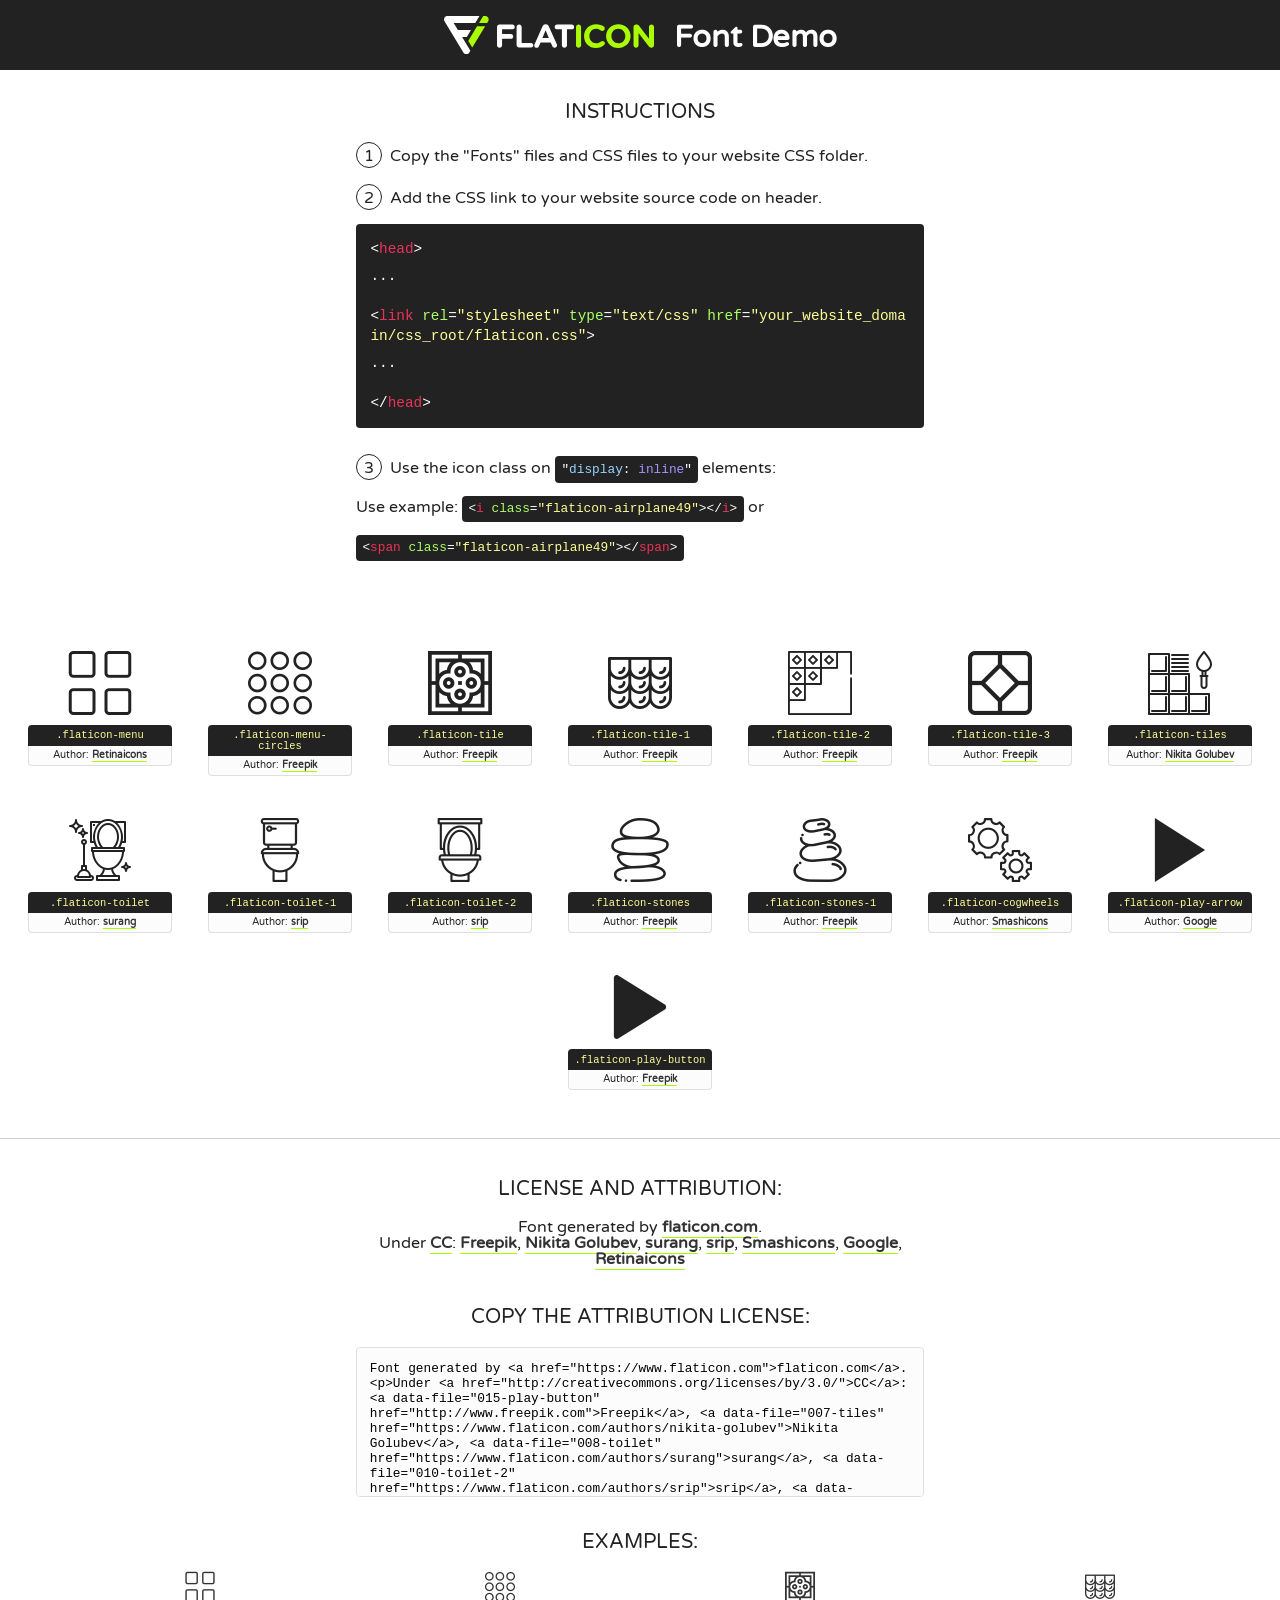
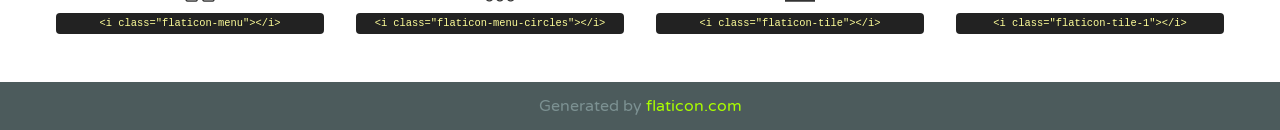
<file: assets/fonts/flaticon.html>
<!DOCTYPE html>
<!--
  Flaticon icon font: Flaticon
  Creation date: 08/10/2020 05:43
-->
<html>
<!DOCTYPE html>
<html>

<head>
    <title>Flaticon WebFont</title>
    <link href="http://fonts.googleapis.com/css?family=Varela+Round" rel="stylesheet" type="text/css" />
    <link rel="stylesheet" type="text/css" href="flaticon.css">
    <meta charset="UTF-8">
    <style>
    html, body, div, span, applet, object, iframe,
    h1, h2, h3, h4, h5, h6, p, blockquote, pre,
    a, abbr, acronym, address, big, cite, code,
    del, dfn, em, img, ins, kbd, q, s, samp,
    small, strike, strong, sub, sup, tt, var,
    b, u, i, center,
    dl, dt, dd, ol, ul, li,
    fieldset, form, label, legend,
    table, caption, tbody, tfoot, thead, tr, th, td,
    article, aside, canvas, details, embed, 
    figure, figcaption, footer, header, hgroup, 
    menu, nav, output, ruby, section, summary,
    time, mark, audio, video {
        margin: 0;
        padding: 0;
        border: 0;
        font-size: 100%;
        font: inherit;
        vertical-align: baseline;
    }
    /* HTML5 display-role reset for older browsers */
    article, aside, details, figcaption, figure, 
    footer, header, hgroup, menu, nav, section {
        display: block;
    }
    body {
        line-height: 1;
    }
    ol, ul {
        list-style: none;
    }
    blockquote, q {
        quotes: none;
    }
    blockquote:before, blockquote:after,
    q:before, q:after {
        content: '';
        content: none;
    }
    table {
        border-collapse: collapse;
        border-spacing: 0;
    }
    body {
        font-family: 'Varela Round', Helvetica, Arial, sans-serif;
        font-size: 16px;
        color: #222;
    }
    a {
        color: #333;
        border-bottom: 1px solid #a9fd00;
        font-weight: bold;
        text-decoration: none;
    }
    * {
        -moz-box-sizing: border-box;
        -webkit-box-sizing: border-box;
        box-sizing: border-box;
        margin: 0;
        padding: 0;
    }
    [class^="flaticon-"]:before, [class*=" flaticon-"]:before, [class^="flaticon-"]:after, [class*=" flaticon-"]:after {
        font-family: Flaticon;
        font-size: 30px;
        font-style: normal;
        margin-left: 20px;
        color: #333;
    }
    .wrapper {
        max-width: 600px;
        margin: auto;
        padding: 0 1em;
    }
    .title {
        font-size: 1.25em;
        text-align: center;
        margin-bottom: 1em;
        text-transform: uppercase;
    }
    header {
        text-align: center;
        background-color: #222;
        color: #fff;
        padding: 1em;
    }
    header .logo {
        width: 210px;
        height: 38px;
        display: inline-block;
        vertical-align: middle;
        margin-right: 1em;
        border: none;
    }
    header strong {
        font-size: 1.95em;
        font-weight: bold;
        vertical-align: middle;
        margin-top: 5px;
        display: inline-block;
    }
    .demo {
        margin: 2em auto;
        line-height: 1.25em;
    }
    .demo ul li {
        margin-bottom: 1em;
    }
    .demo ul li .num {
        color: #222;
        border-radius: 20px;
        display: inline-block;
        width: 26px;
        padding: 3px;
        height: 26px;
        text-align: center;
        margin-right: 0.5em;
        border: 1px solid #222;
    }
    .demo ul li code {
        background-color: #222;
        border-radius: 4px;
        padding: 0.25em 0.5em;
        display: inline-block;
        color: #fff;
        font-family: Consolas,Monaco,Lucida Console,Liberation Mono,DejaVu Sans Mono,Bitstream Vera Sans Mono,Courier New, monospace;
        font-weight: lighter;
        margin-top: 1em;
        font-size: 0.8em;
        word-break: break-all;
    }
    .demo ul li code.big {
        padding: 1em;
        font-size: 0.9em;
    }
    .demo ul li code .red {
        color: #EF3159;
    }
    .demo ul li code .green {
        color: #ACFF65;
    }
    .demo ul li code .yellow {
        color: #FFFF99;
    }
    .demo ul li code .blue {
        color: #99D3FF;
    }
    .demo ul li code .purple {
        color: #A295FF;
    }
    .demo ul li code .dots {
        margin-top: 0.5em;
        display: block;
    }
    #glyphs {
        border-bottom: 1px solid #ccc;
        padding: 2em 0;
        text-align: center;
    }
    .glyph {
        display: inline-block;
        width: 9em;
        margin: 1em;
        text-align: center;
        vertical-align: top;
        background: #FFF;
    }
    .glyph .glyph-icon {
        padding: 10px;
        display: block;
        font-family:"Flaticon";
        font-size: 64px;
        line-height: 1;
    }
    .glyph .glyph-icon:before {
        font-size: 64px;
        color: #222;
        margin-left: 0;
    }
    .class-name {
        font-size: 0.65em;
        background-color: #222;
        color: #fff;
        border-radius: 4px 4px 0 0;
        padding: 0.5em;
        color: #FFFF99;
        font-family: Consolas,Monaco,Lucida Console,Liberation Mono,DejaVu Sans Mono,Bitstream Vera Sans Mono,Courier New, monospace;
    }
    .author-name {
        font-size: 0.6em;
        background-color: #fcfcfd;
        border: 1px solid #DEDEE4;
        border-top: 0;
        border-radius: 0 0 4px 4px;
        padding: 0.5em;
    }
    .class-name:last-child {
        font-size: 10px;
        color:#888;
    }
    .class-name:last-child a {
        font-size: 10px;
        color:#555;
    }
    .class-name:last-child a:hover {
        color:#a9fd00;
    }
    .glyph > input {
        display: block;
        width: 100px;
        margin: 5px auto;
        text-align: center;
        font-size: 12px;
        cursor: text;
    }
    .glyph > input.icon-input {
        font-family:"Flaticon";
        font-size: 16px;
        margin-bottom: 10px;
    }
    .attribution .title {
        margin-top: 2em;
    }
    .attribution textarea {
        background-color: #fcfcfd;
        padding: 1em;
        border: none;
        box-shadow: none;
        border: 1px solid #DEDEE4;
        border-radius: 4px;
        resize: none;
        width: 100%;
        height: 150px;
        font-size: 0.8em;
        font-family: Consolas,Monaco,Lucida Console,Liberation Mono,DejaVu Sans Mono,Bitstream Vera Sans Mono,Courier New, monospace;
        -webkit-appearance: none;
    }
    .iconsuse {
        margin: 2em auto;
        text-align: center;
        max-width: 1200px;
    }
    .iconsuse:after {
        content: '';
        display: table;
        clear: both;
    }
    .iconsuse .image {
        float: left;
        width: 25%;
        padding: 0 1em;
    }
    .iconsuse .image p {
        margin-bottom: 1em;
    }
    .iconsuse .image span {
        display: block;
        font-size: 0.65em;
        background-color: #222;
        color: #fff;
        border-radius: 4px;
        padding: 0.5em;
        color: #FFFF99;
        margin-top: 1em;
        font-family: Consolas,Monaco,Lucida Console,Liberation Mono,DejaVu Sans Mono,Bitstream Vera Sans Mono,Courier New, monospace;
    }
    #footer {
        text-align: center;
        background-color: #4C5B5C;
        color: #7c9192;
        padding: 1em;
    }
    #footer a {
        border: none;
        color: #a9fd00;
        font-weight: normal;
    }
    @media (max-width: 960px) {
        .iconsuse .image {
            width: 50%;
        }
    }
    @media (max-width: 560px) {
        .iconsuse .image {
            width: 100%;
        }
    }
    </style>
</head>

<body class="characters-off">

    <header>
        <a href="https://www.flaticon.com" target="_blank" class="logo">
            <svg version="1.1" xmlns="http://www.w3.org/2000/svg" xmlns:xlink="http://www.w3.org/1999/xlink" xmlns:a="http://ns.adobe.com/AdobeSVGViewerExtensions/3.0/" viewBox="0 0 560.875 102.036" enable-background="new 0 0 560.875 102.036" xml:space="preserve">
                <defs>
                </defs>
                <g>
                    <g class="letters">
                        <path fill="#ffffff" d="M141.596,29.675c0-3.777,2.985-6.767,6.764-6.767h34.438c3.426,0,6.15,2.728,6.15,6.15
                        c0,3.43-2.724,6.149-6.15,6.149h-27.674v13.091h23.719c3.429,0,6.151,2.724,6.151,6.15c0,3.43-2.723,6.149-6.151,6.149h-23.719
                        v17.574c0,3.773-2.986,6.761-6.764,6.761c-3.779,0-6.764-2.989-6.764-6.761V29.675z"></path>
                        <path fill="#ffffff" d="M193.844,29.149c0-3.781,2.985-6.767,6.764-6.767c3.776,0,6.763,2.985,6.763,6.767v42.957h25.039
                        c3.426,0,6.149,2.726,6.149,6.153c0,3.425-2.723,6.15-6.149,6.15h-31.802c-3.779,0-6.764-2.986-6.764-6.768V29.149z"></path>
                        <path fill="#ffffff" d="M241.891,75.71l21.438-48.407c1.492-3.341,4.215-5.357,7.906-5.357h0.792
                        c3.686,0,6.323,2.017,7.815,5.357l21.439,48.407c0.436,0.967,0.701,1.845,0.701,2.723c0,3.602-2.809,6.501-6.414,6.501
                        c-3.161,0-5.269-1.845-6.499-4.655l-4.132-9.661h-27.059l-4.301,10.102c-1.144,2.631-3.426,4.214-6.237,4.214
                        c-3.517,0-6.24-2.81-6.24-6.325C241.1,77.64,241.451,76.677,241.891,75.71z M279.932,58.666l-8.521-20.297l-8.526,20.297H279.932
                        z"></path>
                        <path fill="#ffffff" d="M314.864,35.387H301.86c-3.429,0-6.239-2.813-6.239-6.238c0-3.429,2.811-6.24,6.239-6.24h39.533
                        c3.426,0,6.237,2.811,6.237,6.24c0,3.425-2.811,6.238-6.237,6.238h-13.001v42.785c0,3.773-2.99,6.761-6.764,6.761
                        c-3.779,0-6.764-2.989-6.764-6.761V35.387z"></path>
                        <path fill="#A9FD00" d="M352.615,29.149c0-3.781,2.985-6.767,6.767-6.767c3.774,0,6.761,2.985,6.761,6.767v49.024
                        c0,3.773-2.987,6.761-6.761,6.761c-3.781,0-6.767-2.989-6.767-6.761V29.149z"></path>
                        <path fill="#A9FD00" d="M374.132,53.836v-0.179c0-17.481,13.178-31.801,32.065-31.801c9.22,0,15.459,2.458,20.557,6.238
                        c1.402,1.054,2.637,2.985,2.637,5.357c0,3.692-2.985,6.59-6.681,6.59c-1.845,0-3.071-0.702-4.044-1.319
                        c-3.776-2.813-7.729-4.393-12.562-4.393c-10.364,0-17.831,8.611-17.831,19.154v0.173c0,10.542,7.291,19.329,17.831,19.329
                        c5.715,0,9.492-1.756,13.359-4.834c1.049-0.874,2.458-1.491,4.039-1.491c3.429,0,6.325,2.813,6.325,6.236
                        c0,2.106-1.056,3.78-2.282,4.834c-5.539,4.834-12.036,7.733-21.878,7.733C387.572,85.464,374.132,71.493,374.132,53.836z"></path>
                        <path fill="#A9FD00" d="M433.009,53.836v-0.179c0-17.481,13.79-31.801,32.766-31.801c18.981,0,32.592,14.143,32.592,31.628v0.173
                        c0,17.483-13.785,31.807-32.769,31.807C446.625,85.464,433.009,71.32,433.009,53.836z M484.224,53.836v-0.179
                        c0-10.539-7.725-19.326-18.626-19.326c-10.893,0-18.449,8.611-18.449,19.154v0.173c0,10.542,7.73,19.329,18.626,19.329
                        C476.676,72.986,484.224,64.378,484.224,53.836z"></path>
                        <path fill="#A9FD00" d="M506.233,29.321c0-3.774,2.99-6.763,6.767-6.763h1.401c3.252,0,5.183,1.583,7.029,3.953l26.093,34.265
                        V29.059c0-3.692,2.99-6.677,6.681-6.677c3.683,0,6.671,2.985,6.671,6.677v48.934c0,3.78-2.987,6.765-6.764,6.765h-0.436
                        c-3.257,0-5.188-1.581-7.034-3.953l-27.056-35.492v32.944c0,3.687-2.985,6.676-6.678,6.676c-3.683,0-6.673-2.989-6.673-6.676
                        V29.321z"></path>
                    </g>
                    <g class="insignia">
                        <path fill="#ffffff" d="M48.372,56.137h12.517l11.156-18.537H37.186L25.688,18.539h57.825L94.668,0H9.271
                        C5.925,0,2.842,1.801,1.198,4.716c-1.644,2.907-1.593,6.482,0.134,9.343l50.38,83.501c1.678,2.781,4.689,4.476,7.938,4.476
                        c3.246,0,6.257-1.695,7.935-4.476l2.898-4.804L48.372,56.137z"></path>
                        <g class="i">
                            <path fill="#A9FD00" d="M93.575,18.539h0.031v0.004l21.652,0.004l2.705-4.488c1.727-2.861,1.778-6.436,0.133-9.343
                            C116.454,1.801,113.371,0,110.026,0h-5.294L93.575,18.539z"></path>
                            <polygon fill="#A9FD00" points="88.291,27.356 64.725,66.486 75.519,84.404 109.942,27.356"></polygon>
                        </g>
                    </g>
                </g>
            </svg>
        </a>
        <strong>Font Demo</strong>
    </header>


    <section class="demo wrapper">

        <p class="title">Instructions</p>

        <ul>
            <li>
                <span class="num">1</span>Copy the "Fonts" files and CSS files to your website CSS folder.
            </li>
            <li>
                <span class="num">2</span>Add the CSS link to your website source code on header.
                <code class="big">
                    &lt;<span class="red">head</span>&gt;
                    <br/><span class="dots">...</span>
                    <br/>&lt;<span class="red">link</span> <span class="green">rel</span>=<span class="yellow">"stylesheet"</span> <span class="green">type</span>=<span class="yellow">"text/css"</span> <span class="green">href</span>=<span class="yellow">"your_website_domain/css_root/flaticon.css"</span>&gt;
                    <br/><span class="dots">...</span>
                    <br/>&lt;/<span class="red">head</span>&gt;
                </code>
            </li>

            <li>
                <p>
                    <span class="num">3</span>Use the icon class on <code>"<span class="blue">display</span>:<span class="purple"> inline</span>"</code> elements:
                    <br />
                    Use example: <code>&lt;<span class="red">i</span> <span class="green">class</span>=<span class="yellow">&quot;flaticon-airplane49&quot;</span>&gt;&lt;/<span class="red">i</span>&gt;</code> or <code>&lt;<span class="red">span</span> <span class="green">class</span>=<span class="yellow">&quot;flaticon-airplane49&quot;</span>&gt;&lt;/<span class="red">span</span>&gt;</code>
            </li>
        </ul>

    </section>




   <section id="glyphs">          
    
      
        <div class="glyph"><div class="glyph-icon flaticon-menu"></div>
            <div class="class-name">.flaticon-menu</div>
            <div class="author-name">Author: <a data-file="001-menu" href="https://www.flaticon.com/authors/retinaicons">Retinaicons</a> </div> 
        </div>        
        
        <div class="glyph"><div class="glyph-icon flaticon-menu-circles"></div>
            <div class="class-name">.flaticon-menu-circles</div>
            <div class="author-name">Author: <a data-file="002-menu-circles" href="http://www.freepik.com">Freepik</a> </div> 
        </div>        
        
        <div class="glyph"><div class="glyph-icon flaticon-tile"></div>
            <div class="class-name">.flaticon-tile</div>
            <div class="author-name">Author: <a data-file="003-tile" href="http://www.freepik.com">Freepik</a> </div> 
        </div>        
        
        <div class="glyph"><div class="glyph-icon flaticon-tile-1"></div>
            <div class="class-name">.flaticon-tile-1</div>
            <div class="author-name">Author: <a data-file="004-tile-1" href="http://www.freepik.com">Freepik</a> </div> 
        </div>        
        
        <div class="glyph"><div class="glyph-icon flaticon-tile-2"></div>
            <div class="class-name">.flaticon-tile-2</div>
            <div class="author-name">Author: <a data-file="005-tile-2" href="http://www.freepik.com">Freepik</a> </div> 
        </div>        
        
        <div class="glyph"><div class="glyph-icon flaticon-tile-3"></div>
            <div class="class-name">.flaticon-tile-3</div>
            <div class="author-name">Author: <a data-file="006-tile-3" href="http://www.freepik.com">Freepik</a> </div> 
        </div>        
        
        <div class="glyph"><div class="glyph-icon flaticon-tiles"></div>
            <div class="class-name">.flaticon-tiles</div>
            <div class="author-name">Author: <a data-file="007-tiles" href="https://www.flaticon.com/authors/nikita-golubev">Nikita Golubev</a> </div> 
        </div>        
        
        <div class="glyph"><div class="glyph-icon flaticon-toilet"></div>
            <div class="class-name">.flaticon-toilet</div>
            <div class="author-name">Author: <a data-file="008-toilet" href="https://www.flaticon.com/authors/surang">surang</a> </div> 
        </div>        
        
        <div class="glyph"><div class="glyph-icon flaticon-toilet-1"></div>
            <div class="class-name">.flaticon-toilet-1</div>
            <div class="author-name">Author: <a data-file="009-toilet-1" href="https://www.flaticon.com/authors/srip">srip</a> </div> 
        </div>        
        
        <div class="glyph"><div class="glyph-icon flaticon-toilet-2"></div>
            <div class="class-name">.flaticon-toilet-2</div>
            <div class="author-name">Author: <a data-file="010-toilet-2" href="https://www.flaticon.com/authors/srip">srip</a> </div> 
        </div>        
        
        <div class="glyph"><div class="glyph-icon flaticon-stones"></div>
            <div class="class-name">.flaticon-stones</div>
            <div class="author-name">Author: <a data-file="011-stones" href="http://www.freepik.com">Freepik</a> </div> 
        </div>        
        
        <div class="glyph"><div class="glyph-icon flaticon-stones-1"></div>
            <div class="class-name">.flaticon-stones-1</div>
            <div class="author-name">Author: <a data-file="012-stones-1" href="http://www.freepik.com">Freepik</a> </div> 
        </div>        
        
        <div class="glyph"><div class="glyph-icon flaticon-cogwheels"></div>
            <div class="class-name">.flaticon-cogwheels</div>
            <div class="author-name">Author: <a data-file="013-cogwheels" href="https://www.flaticon.com/authors/smashicons">Smashicons</a> </div> 
        </div>        
        
        <div class="glyph"><div class="glyph-icon flaticon-play-arrow"></div>
            <div class="class-name">.flaticon-play-arrow</div>
            <div class="author-name">Author: <a data-file="014-play-arrow" href="https://www.flaticon.com/authors/google">Google</a> </div> 
        </div>        
        
        <div class="glyph"><div class="glyph-icon flaticon-play-button"></div>
            <div class="class-name">.flaticon-play-button</div>
            <div class="author-name">Author: <a data-file="015-play-button" href="http://www.freepik.com">Freepik</a> </div> 
        </div>        
        

    </section>



    <section class="attribution wrapper"   style="text-align:center;">

      <div class="title">License and attribution:</div><div class="attrDiv">Font generated by <a href="https://www.flaticon.com">flaticon.com</a>. <div><p>Under <a href="http://creativecommons.org/licenses/by/3.0/">CC</a>: <a data-file="015-play-button" href="http://www.freepik.com">Freepik</a>, <a data-file="007-tiles" href="https://www.flaticon.com/authors/nikita-golubev">Nikita Golubev</a>, <a data-file="008-toilet" href="https://www.flaticon.com/authors/surang">surang</a>, <a data-file="010-toilet-2" href="https://www.flaticon.com/authors/srip">srip</a>, <a data-file="013-cogwheels" href="https://www.flaticon.com/authors/smashicons">Smashicons</a>, <a data-file="014-play-arrow" href="https://www.flaticon.com/authors/google">Google</a>, <a data-file="001-menu" href="https://www.flaticon.com/authors/retinaicons">Retinaicons</a></p>  </div>
      </div>
      <div class="title">Copy the Attribution License:</div>

    <textarea onclick="this.focus();this.select();">Font generated by &lt;a href=&quot;https://www.flaticon.com&quot;&gt;flaticon.com&lt;/a&gt;. <p>Under <a href="http://creativecommons.org/licenses/by/3.0/">CC</a>: <a data-file="015-play-button" href="http://www.freepik.com">Freepik</a>, <a data-file="007-tiles" href="https://www.flaticon.com/authors/nikita-golubev">Nikita Golubev</a>, <a data-file="008-toilet" href="https://www.flaticon.com/authors/surang">surang</a>, <a data-file="010-toilet-2" href="https://www.flaticon.com/authors/srip">srip</a>, <a data-file="013-cogwheels" href="https://www.flaticon.com/authors/smashicons">Smashicons</a>, <a data-file="014-play-arrow" href="https://www.flaticon.com/authors/google">Google</a>, <a data-file="001-menu" href="https://www.flaticon.com/authors/retinaicons">Retinaicons</a></p>  
     </textarea>

    </section>

    <section class="iconsuse">

          <div class="title">Examples:</div>            
             
            <div class="image">
                <p>
                    <i class="glyph-icon flaticon-menu"></i> 
                    <span>&lt;i class=&quot;flaticon-menu&quot;&gt;&lt;/i&gt;</span>
                </p>
            </div>
            
            <div class="image">
                <p>
                    <i class="glyph-icon flaticon-menu-circles"></i> 
                    <span>&lt;i class=&quot;flaticon-menu-circles&quot;&gt;&lt;/i&gt;</span>
                </p>
            </div>
            
            <div class="image">
                <p>
                    <i class="glyph-icon flaticon-tile"></i> 
                    <span>&lt;i class=&quot;flaticon-tile&quot;&gt;&lt;/i&gt;</span>
                </p>
            </div>
            
            <div class="image">
                <p>
                    <i class="glyph-icon flaticon-tile-1"></i> 
                    <span>&lt;i class=&quot;flaticon-tile-1&quot;&gt;&lt;/i&gt;</span>
                </p>
            </div>
                       
        </div>
                            
    </section>

<div id="footer">
    <div>Generated by <a href="https://www.flaticon.com">flaticon.com</a>
    </div>
</div>



</body>
</html>
</file>
<file: assets/fonts/flaticon.css>
/*
  	Flaticon icon font: Flaticon
  	Creation date: 08/10/2020 05:43
  	*/

@font-face {
  font-family: "Flaticon";
  src: url("./Flaticon.eot");
  src: url("./Flaticon.eot?#iefix") format("embedded-opentype"),
       url("./Flaticon.woff2") format("woff2"),
       url("./Flaticon.woff") format("woff"),
       url("./Flaticon.ttf") format("truetype"),
       url("./Flaticon.svg#Flaticon") format("svg");
  font-weight: normal;
  font-style: normal;
}

@media screen and (-webkit-min-device-pixel-ratio:0) {
  @font-face {
    font-family: "Flaticon";
    src: url("./Flaticon.svg#Flaticon") format("svg");
  }
}

[class^="flaticon-"]:before, [class*=" flaticon-"]:before,
[class^="flaticon-"]:after, [class*=" flaticon-"]:after {   
  font-family: Flaticon;
        font-size: 20px;
font-style: normal;
margin-left: 20px;
}

.flaticon-menu:before { content: "\f100"; }
.flaticon-menu-circles:before { content: "\f101"; }
.flaticon-tile:before { content: "\f102"; }
.flaticon-tile-1:before { content: "\f103"; }
.flaticon-tile-2:before { content: "\f104"; }
.flaticon-tile-3:before { content: "\f105"; }
.flaticon-tiles:before { content: "\f106"; }
.flaticon-toilet:before { content: "\f107"; }
.flaticon-toilet-1:before { content: "\f108"; }
.flaticon-toilet-2:before { content: "\f109"; }
.flaticon-stones:before { content: "\f10a"; }
.flaticon-stones-1:before { content: "\f10b"; }
.flaticon-cogwheels:before { content: "\f10c"; }
.flaticon-play-arrow:before { content: "\f10d"; }
.flaticon-play-button:before { content: "\f10e"; }
</file>
